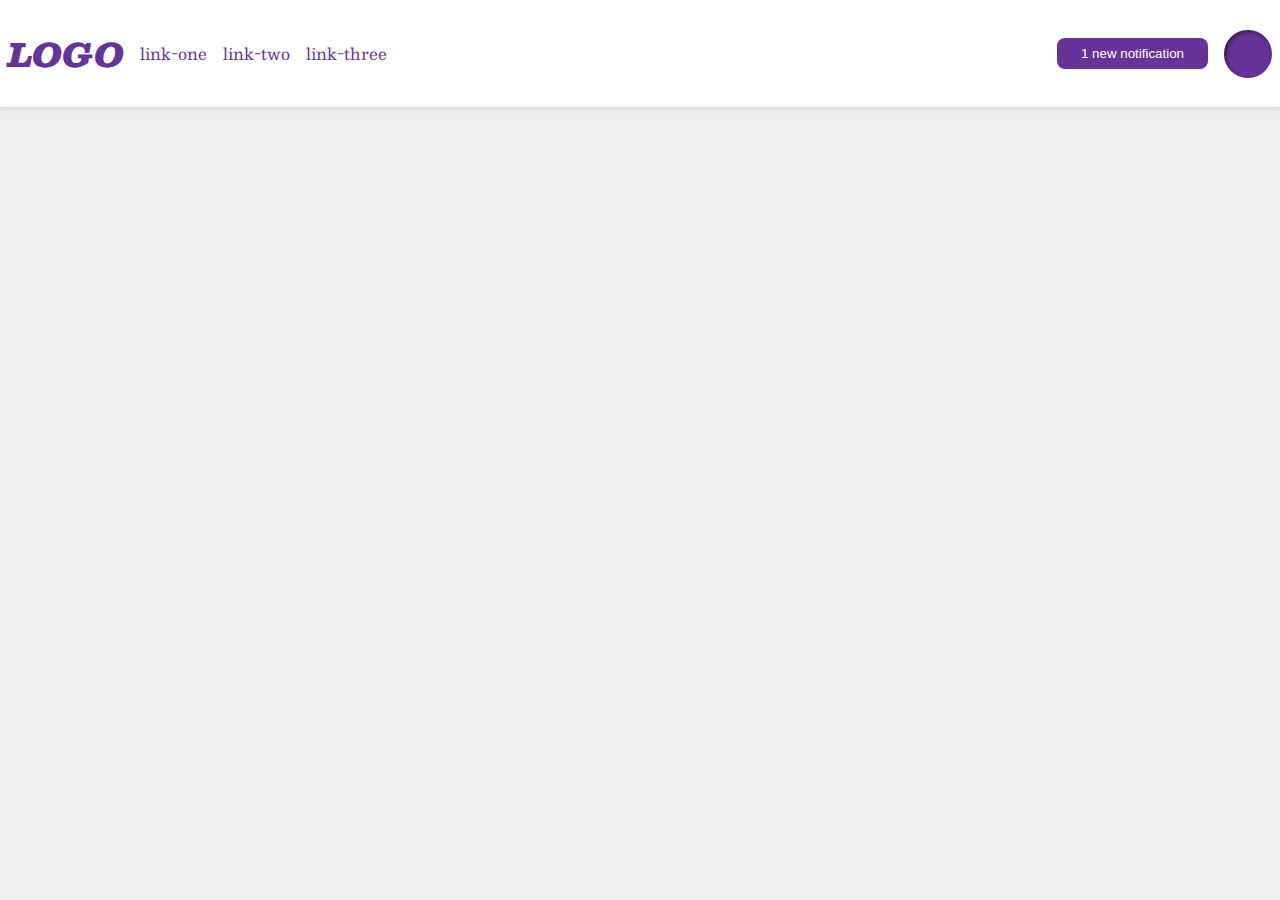
<file: flex/03-flex-header-2/index.html>
<!DOCTYPE html>
<html lang="en">
<head>
  <meta charset="UTF-8">
  <meta http-equiv="X-UA-Compatible" content="IE=edge">
  <meta name="viewport" content="width=device-width, initial-scale=1.0">
  <title>Flex Header 2</title>
  <link rel="stylesheet" href="style.css">
</head>
<body>
  <div class="header">
    <div class="left">
      <div class="logo">
        LOGO
      </div>
      <ul class="links">
        <li><a href="google.com">link-one</a></li>
        <li><a href="google.com">link-two</a></li>
        <li><a href="google.com">link-three</a></li>
      </ul>
    </div>
    <div class="right">
      <button class="notifications">
        1 new notification
      </button>
      <div class="profile-image"></div>
    </div>
  </div>
</body>
</html>
</file>
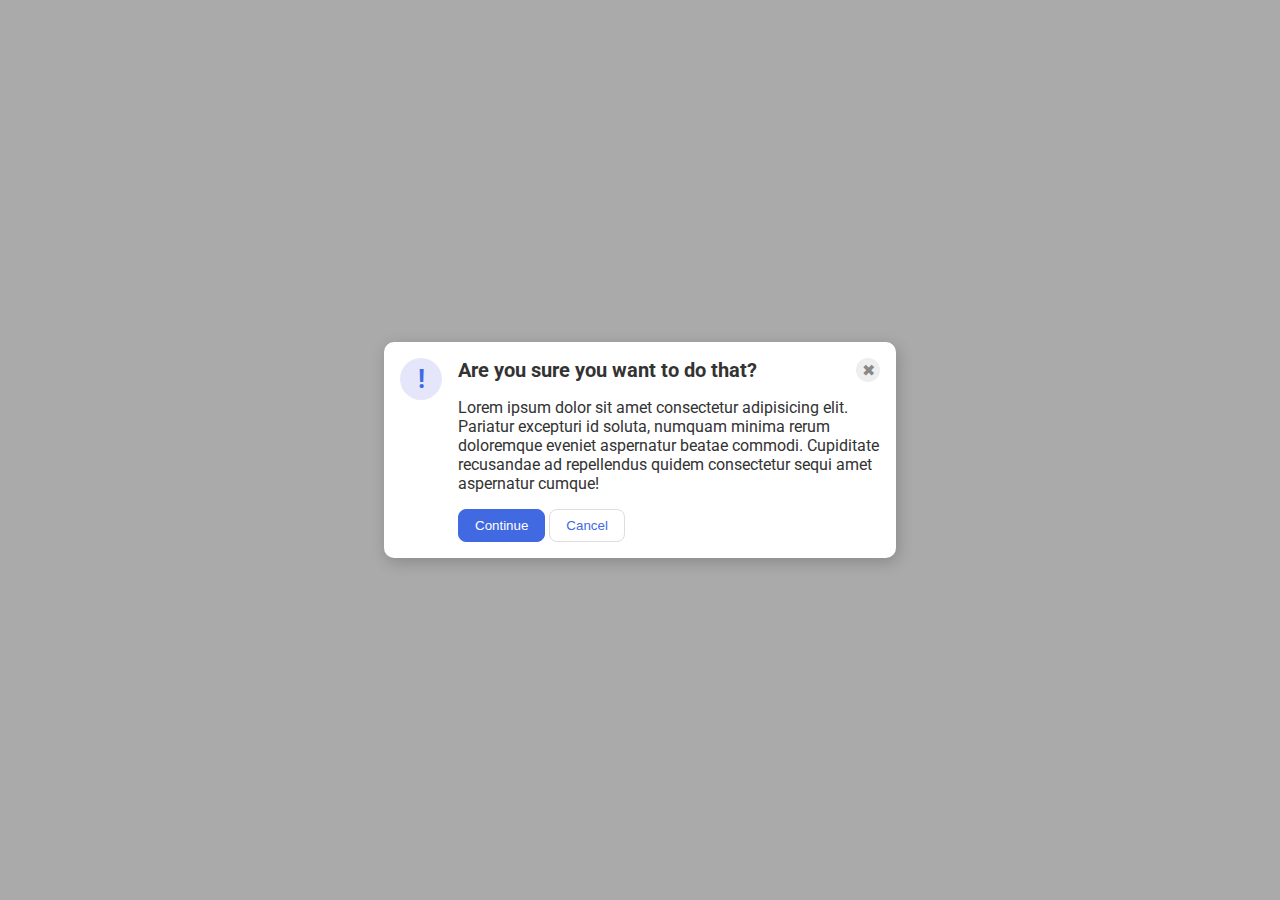
<file: flex/05-flex-modal/index.html>
<!DOCTYPE html>
<html lang="en">
<head>
  <meta charset="UTF-8">
  <meta http-equiv="X-UA-Compatible" content="IE=edge">
  <meta name="viewport" content="width=device-width, initial-scale=1.0">
  <link rel="stylesheet" href="style.css">
  <title>Modal</title>
</head>
<body>
  <div class="modal">
    <div class="one">
      <div class="icon">!</div>
    </div>
    <div class="two">
      <div class="headers">
        <div class="header"><strong>Are you sure you want to do that?</strong></div>
        <div class="close-button">✖</div>
      </div>
      <div class="latin">
        <div class="text">Lorem ipsum dolor sit amet consectetur adipisicing elit. Pariatur excepturi id soluta, numquam minima rerum doloremque eveniet aspernatur beatae commodi. Cupiditate recusandae ad repellendus quidem consectetur sequi amet aspernatur cumque!</div>
      </div>
      <div class="buttons">
        <button class="continue">Continue</button>
        <button class="cancel">Cancel</button>
      </div>
    </div>
  </div>
</body>
</html>
</file>
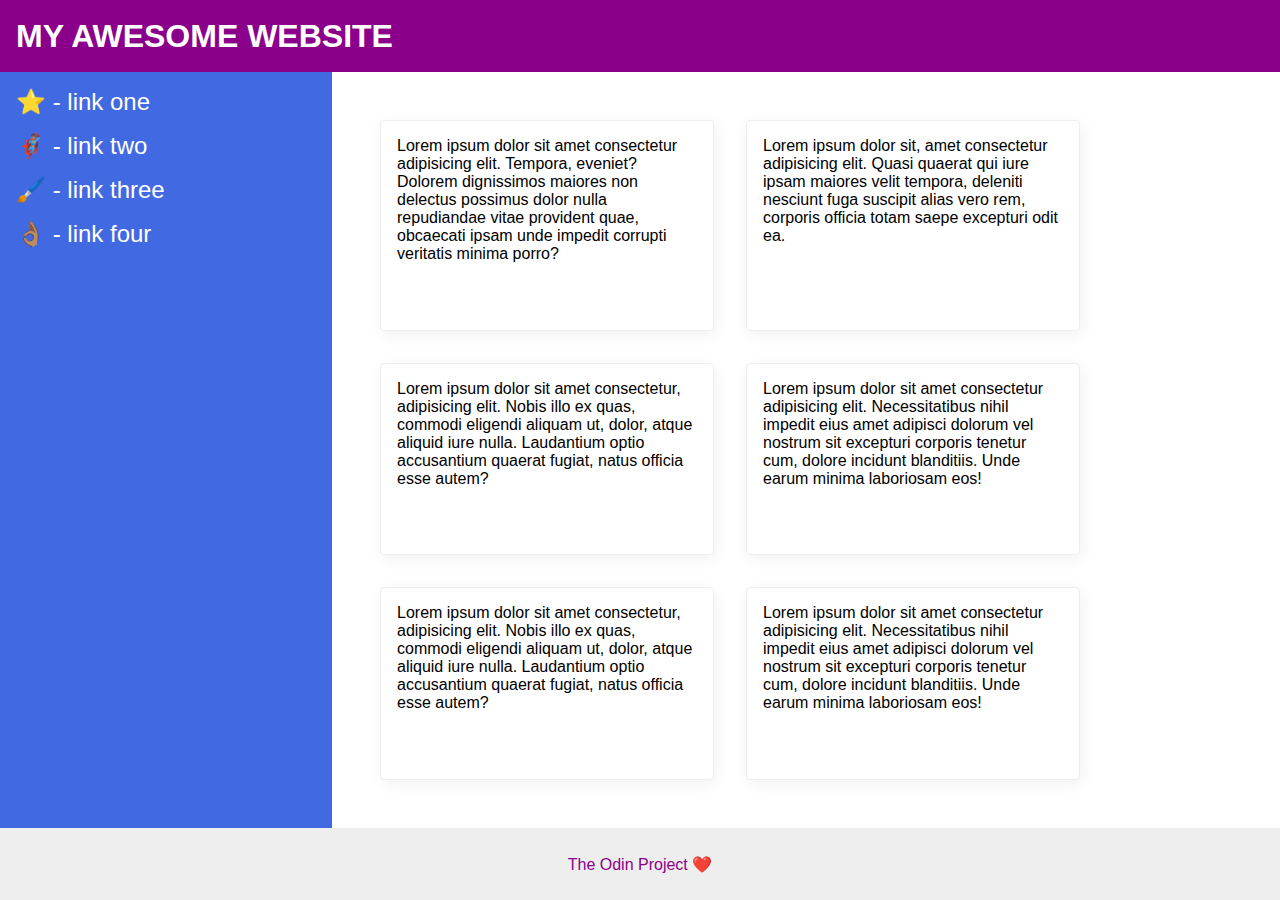
<file: flex/07-flex-layout-2/index.html>
<!DOCTYPE html>
<html lang="en">
<head>
  <meta charset="UTF-8">
  <meta http-equiv="X-UA-Compatible" content="IE=edge">
  <meta name="viewport" content="width=device-width, initial-scale=1.0">
  <title>The Holy Grail</title>
  <link rel="stylesheet" href="style.css">
</head>
<body>
  <div class="header">
      MY AWESOME WEBSITE
  </div>
    <div class="content">
      <div class="sidebar">
          <ul>
            <li><a href="google.com">⭐ - link one</a></li>
            <li><a href="google.com">🦸🏽‍♂️ - link two</a></li>
            <li><a href="google.com">🖌️ - link three</a></li>
            <li><a href="google.com">👌🏽 - link four</a></li>
          </ul>
      </div>
      <div class="cards">
        <div class="card">Lorem ipsum dolor sit amet consectetur adipisicing elit. Tempora, eveniet? Dolorem dignissimos maiores non delectus possimus dolor nulla repudiandae vitae provident quae, obcaecati ipsam unde impedit corrupti veritatis minima porro?</div>
        <div class="card">Lorem ipsum dolor sit, amet consectetur adipisicing elit. Quasi quaerat qui iure ipsam maiores velit tempora, deleniti nesciunt fuga suscipit alias vero rem, corporis officia totam saepe excepturi odit ea.</div>
        <div class="card">Lorem ipsum dolor sit amet consectetur, adipisicing elit. Nobis illo ex quas, commodi eligendi aliquam ut, dolor, atque aliquid iure nulla. Laudantium optio accusantium quaerat fugiat, natus officia esse autem?</div>
        <div class="card">Lorem ipsum dolor sit amet consectetur adipisicing elit. Necessitatibus nihil impedit eius amet adipisci dolorum vel nostrum sit excepturi corporis tenetur cum, dolore incidunt blanditiis. Unde earum minima laboriosam eos!</div>
        <div class="card">Lorem ipsum dolor sit amet consectetur, adipisicing elit. Nobis illo ex quas, commodi eligendi aliquam ut, dolor, atque aliquid iure nulla. Laudantium optio accusantium quaerat fugiat, natus officia esse autem?</div>
        <div class="card">Lorem ipsum dolor sit amet consectetur adipisicing elit. Necessitatibus nihil impedit eius amet adipisci dolorum vel nostrum sit excepturi corporis tenetur cum, dolore incidunt blanditiis. Unde earum minima laboriosam eos!</div>
      </div>
    </div>
  <div class="footer">
    The Odin Project ❤️
    </div>
  </div>
</body>
</html>
</file>
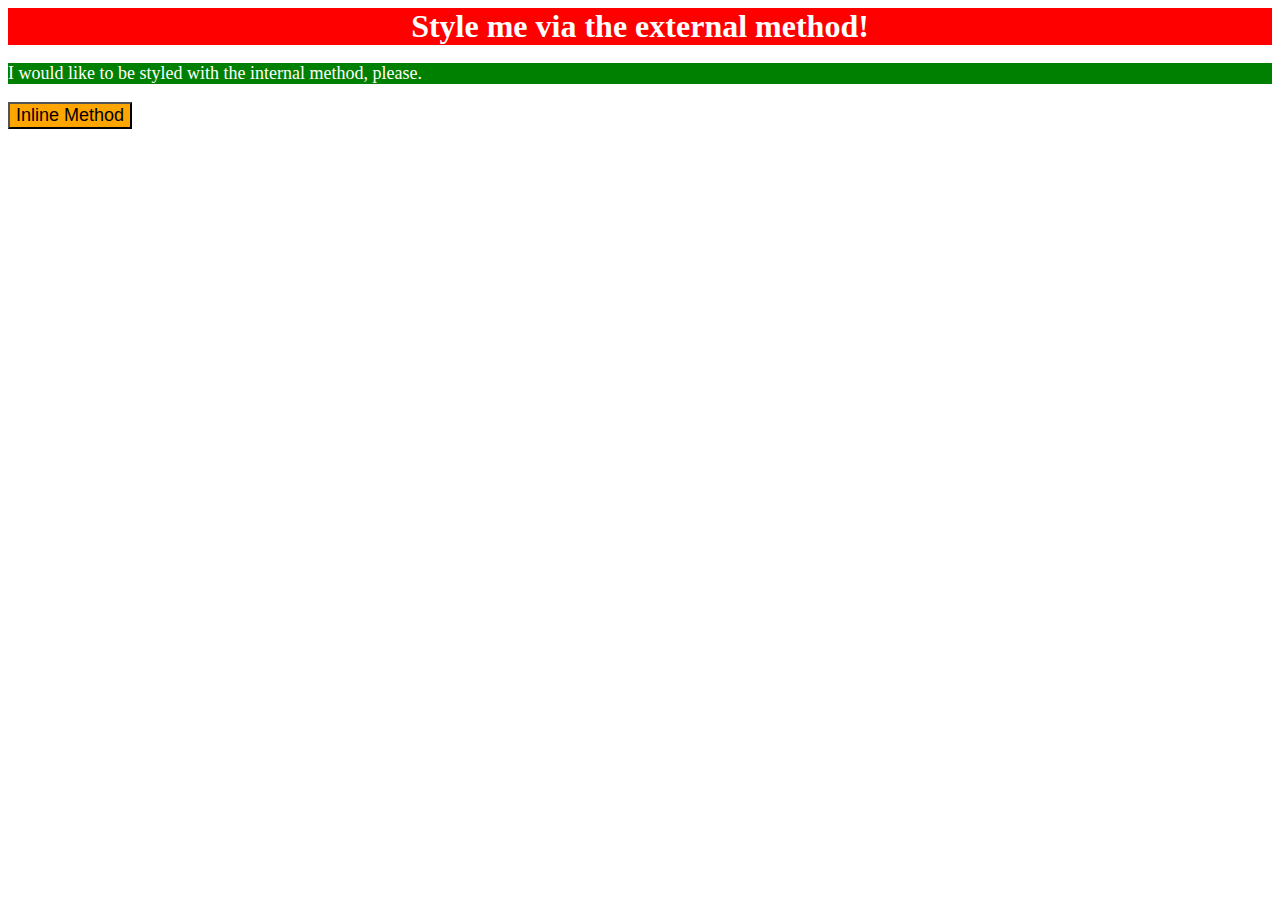
<file: foundations/01-css-methods/index.html>
<!DOCTYPE html>
<html lang="en">
<head>
  <meta charset="UTF-8">
  <meta http-equiv="X-UA-Compatible" content="IE=edge">
  <meta name="viewport" content="width=device-width, initial-scale=1.0">
  <title>Methods for Adding CSS</title>
  <style>
    p {
      color: white;
      background-color: green;
      font-family: "Times New Roman", Times, serif;
      font-size: 18px;
    }
  </style>
  <link rel="stylesheet" href="styles.css">
</head>
<body>
  <div>Style me via the external method!</div>
  <p>I would like to be styled with the internal method, please.</p>
  <button style="color: black; background-color: orange; font-size: 18px;">Inline Method</button>
</body>
</html>
</file>
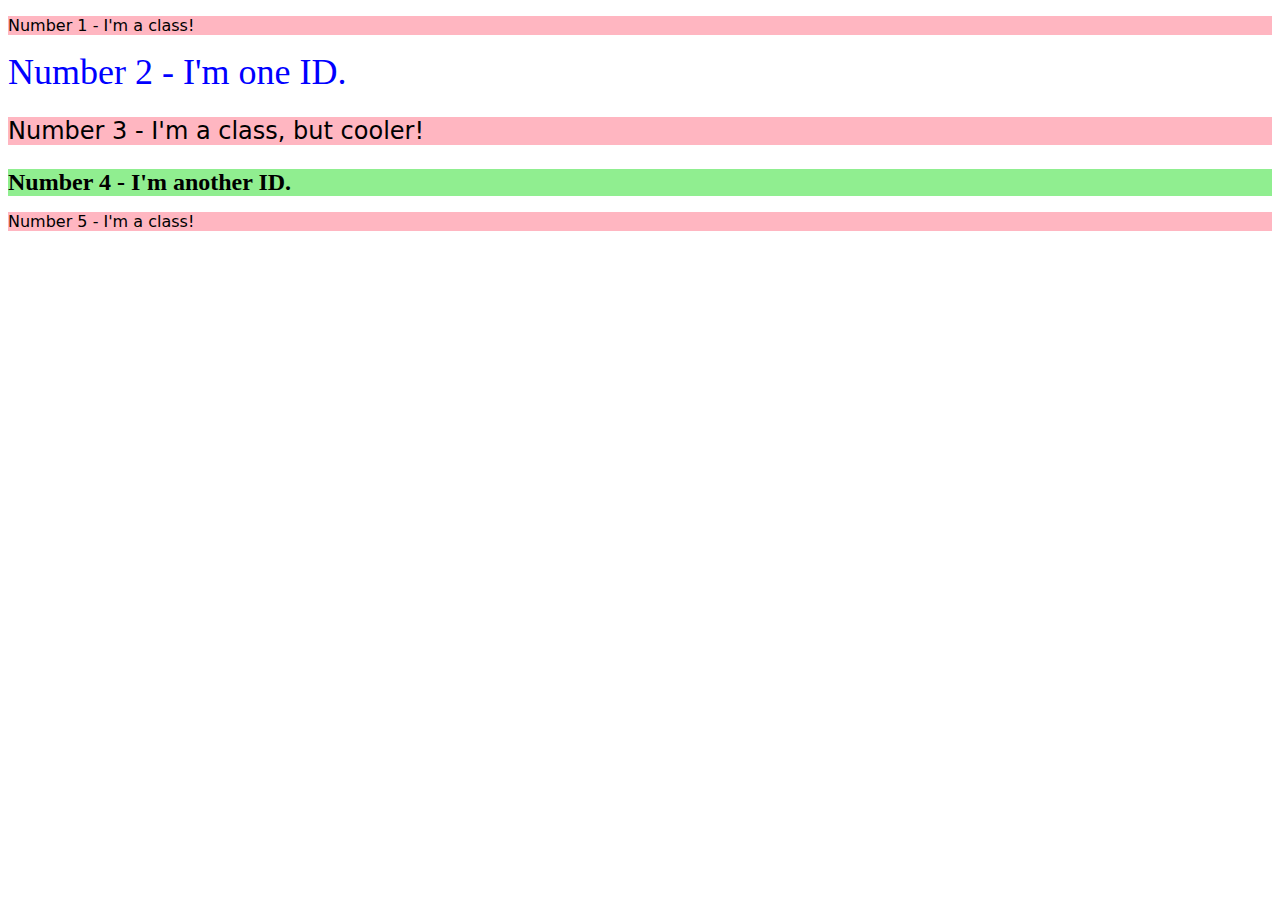
<file: foundations/02-class-id-selectors/index.html>
<!DOCTYPE html>
<html lang="en">
<head>
  <meta charset="UTF-8">
  <meta http-equiv="X-UA-Compatible" content="IE=edge">
  <meta name="viewport" content="width=device-width, initial-scale=1.0">
  <title>Class and ID Selectors</title>
  <link rel="stylesheet" href="style.css">
</head>
<body>
  <p class="para">Number 1 - I'm a class!</p>
  <div id="two">Number 2 - I'm one ID.</div>
  <p class="para para-secondary">Number 3 - I'm a class, but cooler!</p>
  <div id="four">Number 4 - I'm another ID.</div>
  <p class="para">Number 5 - I'm a class!</p>
</body>
</html>
</file>
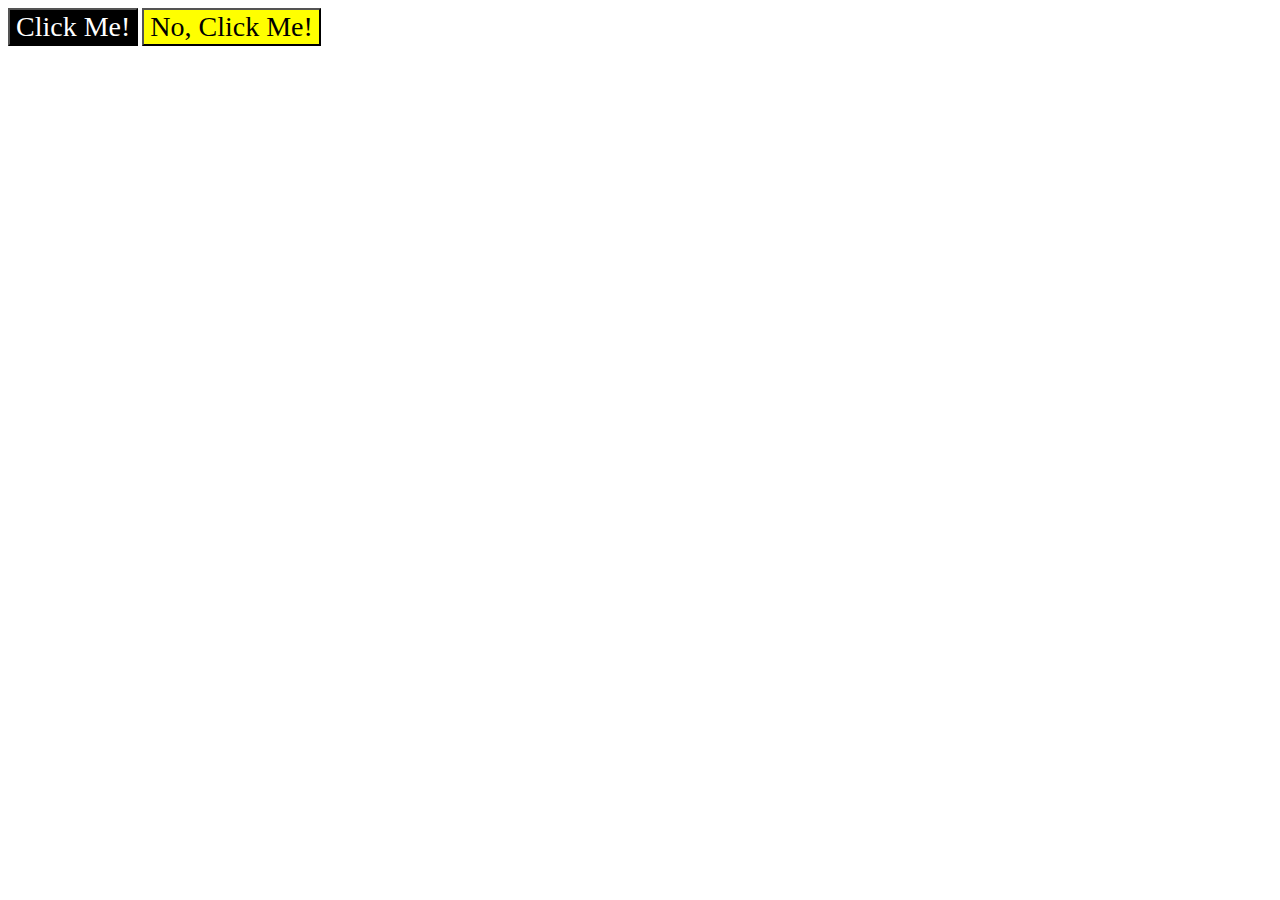
<file: foundations/03-grouping-selectors/index.html>
<!DOCTYPE html>
<html lang="en">
<head>
  <meta charset="UTF-8">
  <meta http-equiv="X-UA-Compatible" content="IE=edge">
  <meta name="viewport" content="width=device-width, initial-scale=1.0">
  <title>Grouping Selectors</title>
  <link rel="stylesheet" href="style.css">
</head>
<body>
  <button class="black">Click Me!</button>
  <button class="yellow">No, Click Me!</button>
</body>
</html>
</file>
<file: flex/03-flex-header-2/style.css>
/* this is some magical font-importing.  
you'll learn about it later. */
@import url('https://fonts.googleapis.com/css2?family=Besley:ital,wght@0,400;1,900&display=swap');

body {
  margin: 0;
  background: #eee;
  font-family: Besley, serif;
}

.header {
  background: white;
  border-bottom: 1px solid #ddd;
  box-shadow: 0 0 8px rgba(0,0,0,.1);
  display: flex;
  flex-wrap: wrap;
  align-items: center;
  justify-content: space-between;
  padding: 8px;
}

.profile-image {
  background: rebeccapurple;
  box-shadow: inset 2px 2px 4px rgba(0,0,0,.5);
  border-radius: 50%;
  width: 48px;
  height: 48px;
  display: flex;
}

.logo {
  color: rebeccapurple;
  font-size: 32px;
  font-weight: 900;
  font-style: italic;
  display: flex;
}

button {
  border: none;
  border-radius: 8px;
  background: rebeccapurple;
  color: white;
  padding: 8px 24px;
  display: flex;
}

a {
  /* this removes the line under our links */
  text-decoration: none;
  color: rebeccapurple;
  padding: 8px;
  display: flex;
}

ul {
  list-style-type: none;
  display: flex;
  padding: 8px;
}

.left {
  display: flex;
  justify-content: space-between;
  align-items: center;
}

.right {
  display: flex;
  align-items: center;
  gap: 16px;
}
</file>
<file: flex/05-flex-modal/style.css>
@import url('https://fonts.googleapis.com/css2?family=Roboto:wght@400;700&display=swap');

html, body {
  height: 100%;
}

body {
  font-family: Roboto, sans-serif;
  margin: 0;
  background: #aaa;
  color: #333;
  /* I'll give you this one for free lol */
  display: flex;
  align-items: center;
  justify-content: center;
}

.modal {
  background: white;
  width: 480px;
  border-radius: 10px;
  box-shadow: 2px 4px 16px rgba(0,0,0,.2);
}

.icon {
  color: royalblue;
  font-size: 26px;
  font-weight: 700;
  background: lavender;
  width: 42px;
  height: 42px;
  border-radius: 50%;
  display: flex;
  align-items: center;
  justify-content: center;
}

.close-button {
  background: #eee;
  border-radius: 50%;
  color: #888;
  font-weight: 400;
  font-size: 16px;
  height: 24px;
  width: 24px;
  display: flex;
  align-items: center;
  justify-content: center;
}

button {
  padding: 8px 16px;
  border-radius: 8px;
}

button.continue {
  background: royalblue;
  border: 1px solid royalblue;
  color: white;
}

button.cancel {
  background: white;
  border: 1px solid #ddd;
  color: royalblue;
}
/* Solution */
.modal {
  display: flex;
  padding: 16px;
  gap: 16px;
}

.icon {
  display: flex;
  align-items: center;
}

.header {
  display: flex;
  font-size: 20px;
}

.headers {
  display: flex;
  flex-direction: row;
  justify-content: space-between;
}

.one {
  display: flex;
}

.two {
  display: flex;
  flex-direction: column;
  gap: 16px;
}
</file>
<file: flex/07-flex-layout-2/style.css>
body {
  font-family: -apple-system, BlinkMacSystemFont, 'Segoe UI', Roboto, Oxygen, Ubuntu, Cantarell, 'Open Sans', 'Helvetica Neue', sans-serif;
  margin: 0;
  min-height: 100vh;
}

.header {
  height: 72px;
  background: darkmagenta;
  color: white;
}

.footer {
  height: 72px;
  background: #eee;
  color: darkmagenta;
}

.sidebar {
  width: 300px;
  background: royalblue;
}

.card {
  border: 1px solid #eee;
  box-shadow: 2px 4px 16px rgba(0,0,0,.06);
  border-radius: 4px;
}

/* Solution */
body {
  display: flex;
  flex-direction: column;
}

ul {
  display: flex;
  flex-direction: column;
  list-style-type: none;
  margin: 0;
  padding: 0;
}

li {
  display: flex;
  margin-bottom: 16px;
}

a {
  text-decoration: none;
  font-size: 24px;
  color: white;
}

.header {
  display: flex;
  padding: 0 16px;
  align-items: center;
  font-size: 32px;
  font-weight: 900;
}

.content {
  display: flex;
  flex: 1;
}

.footer {
  display: flex;
  justify-content: center;
  align-items: center;
}

.sidebar {
  flex-shrink: 0;
  padding: 16px;
}

.cards {
  display: flex;
  flex-wrap: wrap;
  padding: 32px;
}

.card {
  display: flex;
  margin: 16px;
  padding: 16px;
  width: 300px;
}
</file>
<file: foundations/01-css-methods/styles.css>
div {
    color: white;
    background-color: red;
    font-family: "Times New Roman", Times, serif;
    font-size: 32px;
    font-weight: bold;
    text-align: center;
}
</file>
<file: foundations/02-class-id-selectors/style.css>
.para {
    background-color: #ffb6c1;
    font-family: "Verdana", "DejaVu Sans", sans-serif;
}

.para-secondary{
    font-size: 24px;
}

#two {
    color: #0000ff;
    font-size: 36px;
}

#four {
    background-color: #90ee90;
    font-size: 24px;
    font-weight: bold;
}
</file>
<file: foundations/03-grouping-selectors/style.css>
.black,
.yellow {
    font-size: 28px;
    font-family: "Times New Roman", "Helvetica", sans-serif;
}

.black {
    color: white;
    background-color: black;
}

.yellow {
    background-color: yellow;
}
</file>
